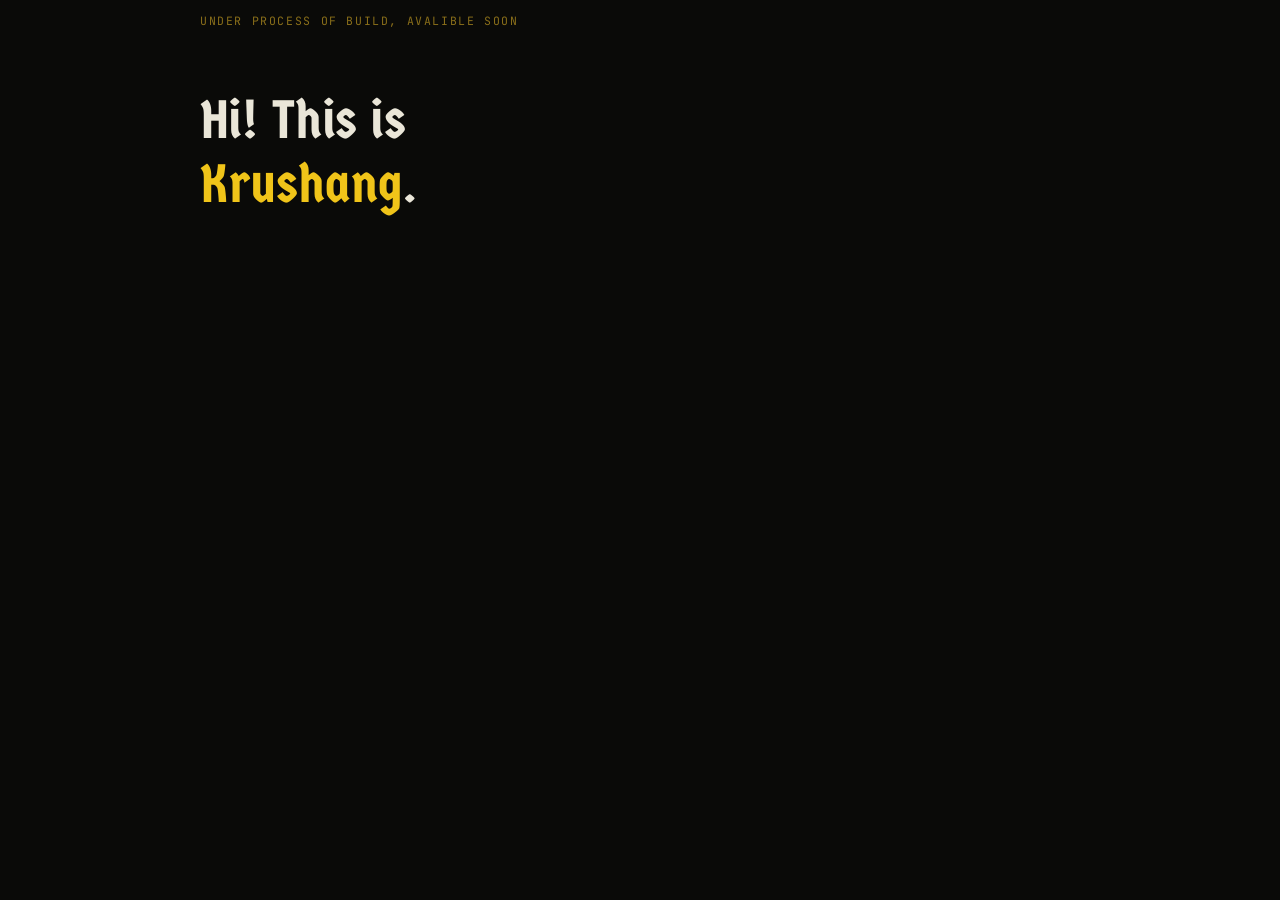
<file: index.html>
<!DOCTYPE html>
<html lang="en">
    <head>
        <meta charset="UTF-8">
        <meta name="viewport" content="width=device-width, initial-scale=1">
        <title>HOME - Krushang Patel</title>
        <link rel="preconnect" href="https://fonts.googleapis.com">
        <link rel="preconnect" href="https://fonts.gstatic.com" crossorigin>
        <link href="https://fonts.googleapis.com/css2?family=Germania+One&family=JetBrains+Mono:wght@400;500;600;700&display=swap" rel="stylesheet">
        <link rel="stylesheet"  href="style.css">
    </head>
    <body>
        <div class="intro">
            <div class="available">Under Process of Build, AVALIBLE SOON</div>
            <h1 class="name">Hi! This is  <em>Krushang</em>.</h1>
        </div>
    </body>
</html>
</file>
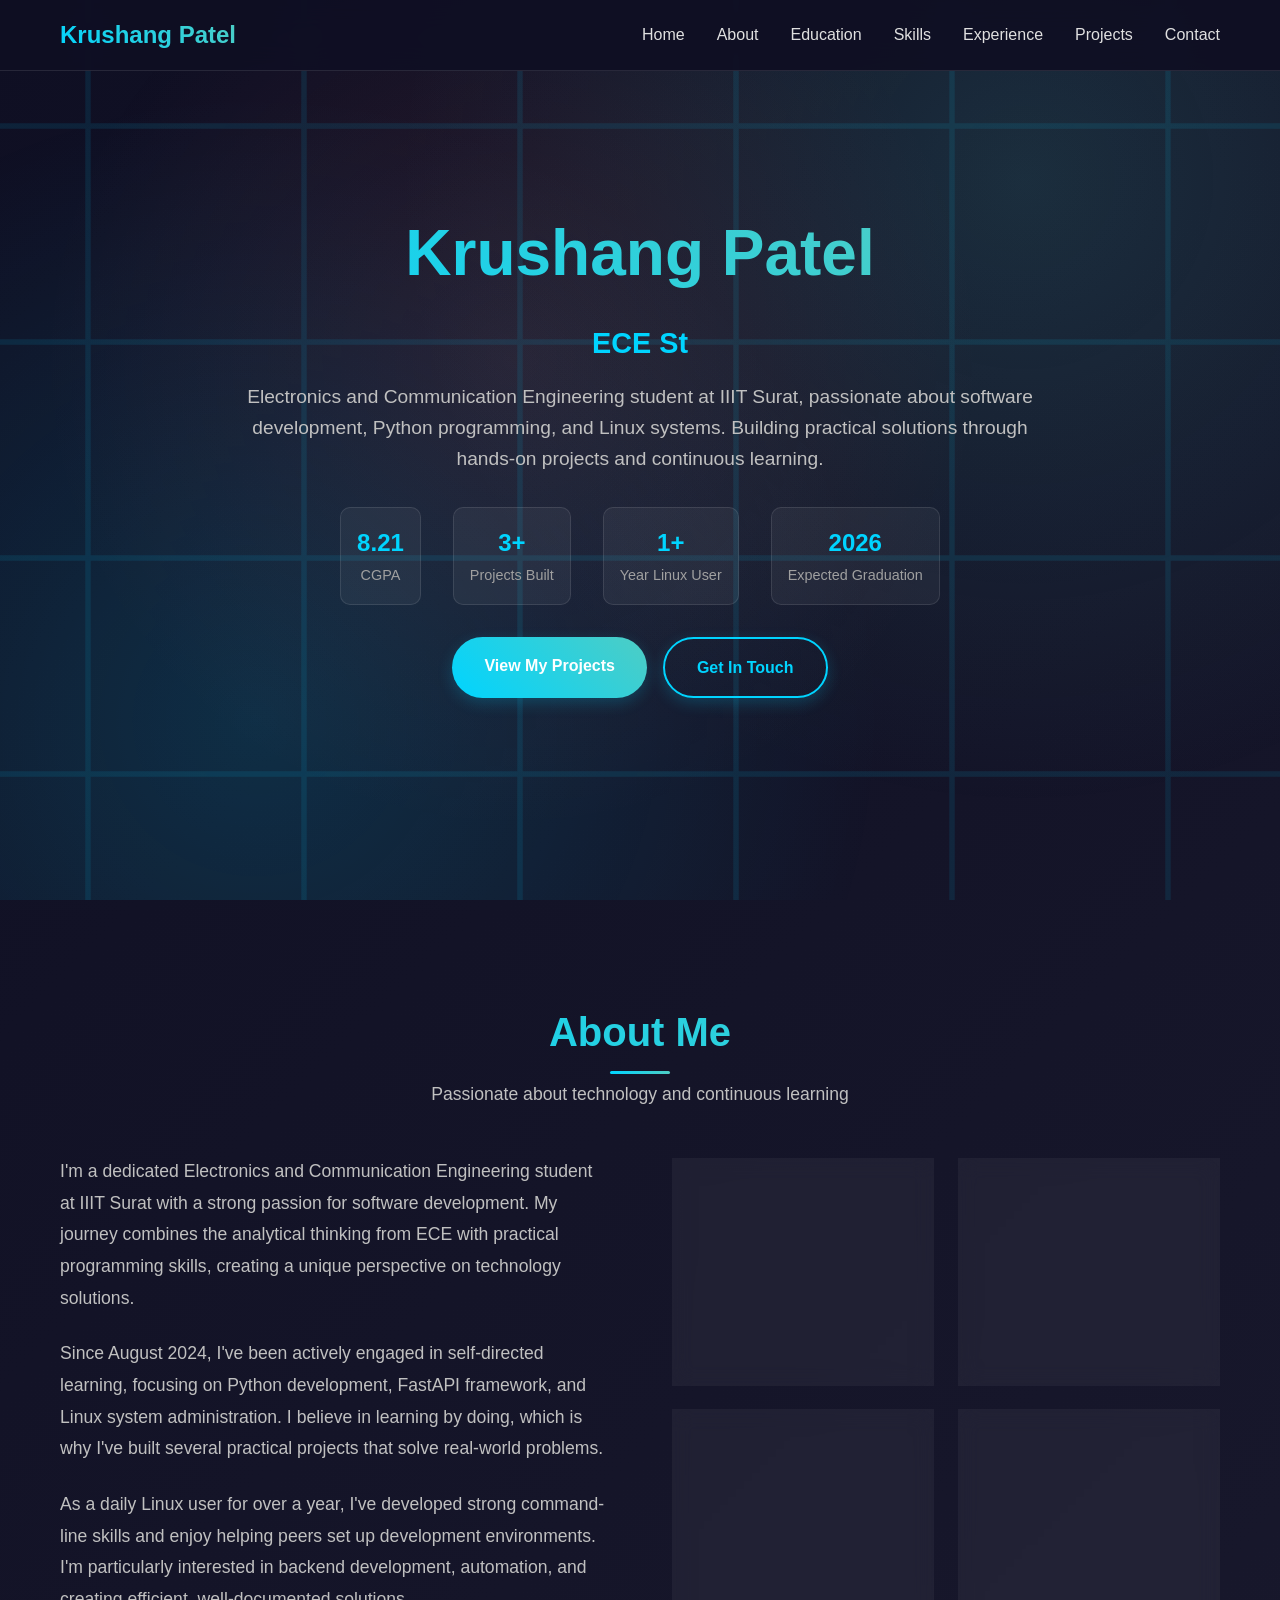
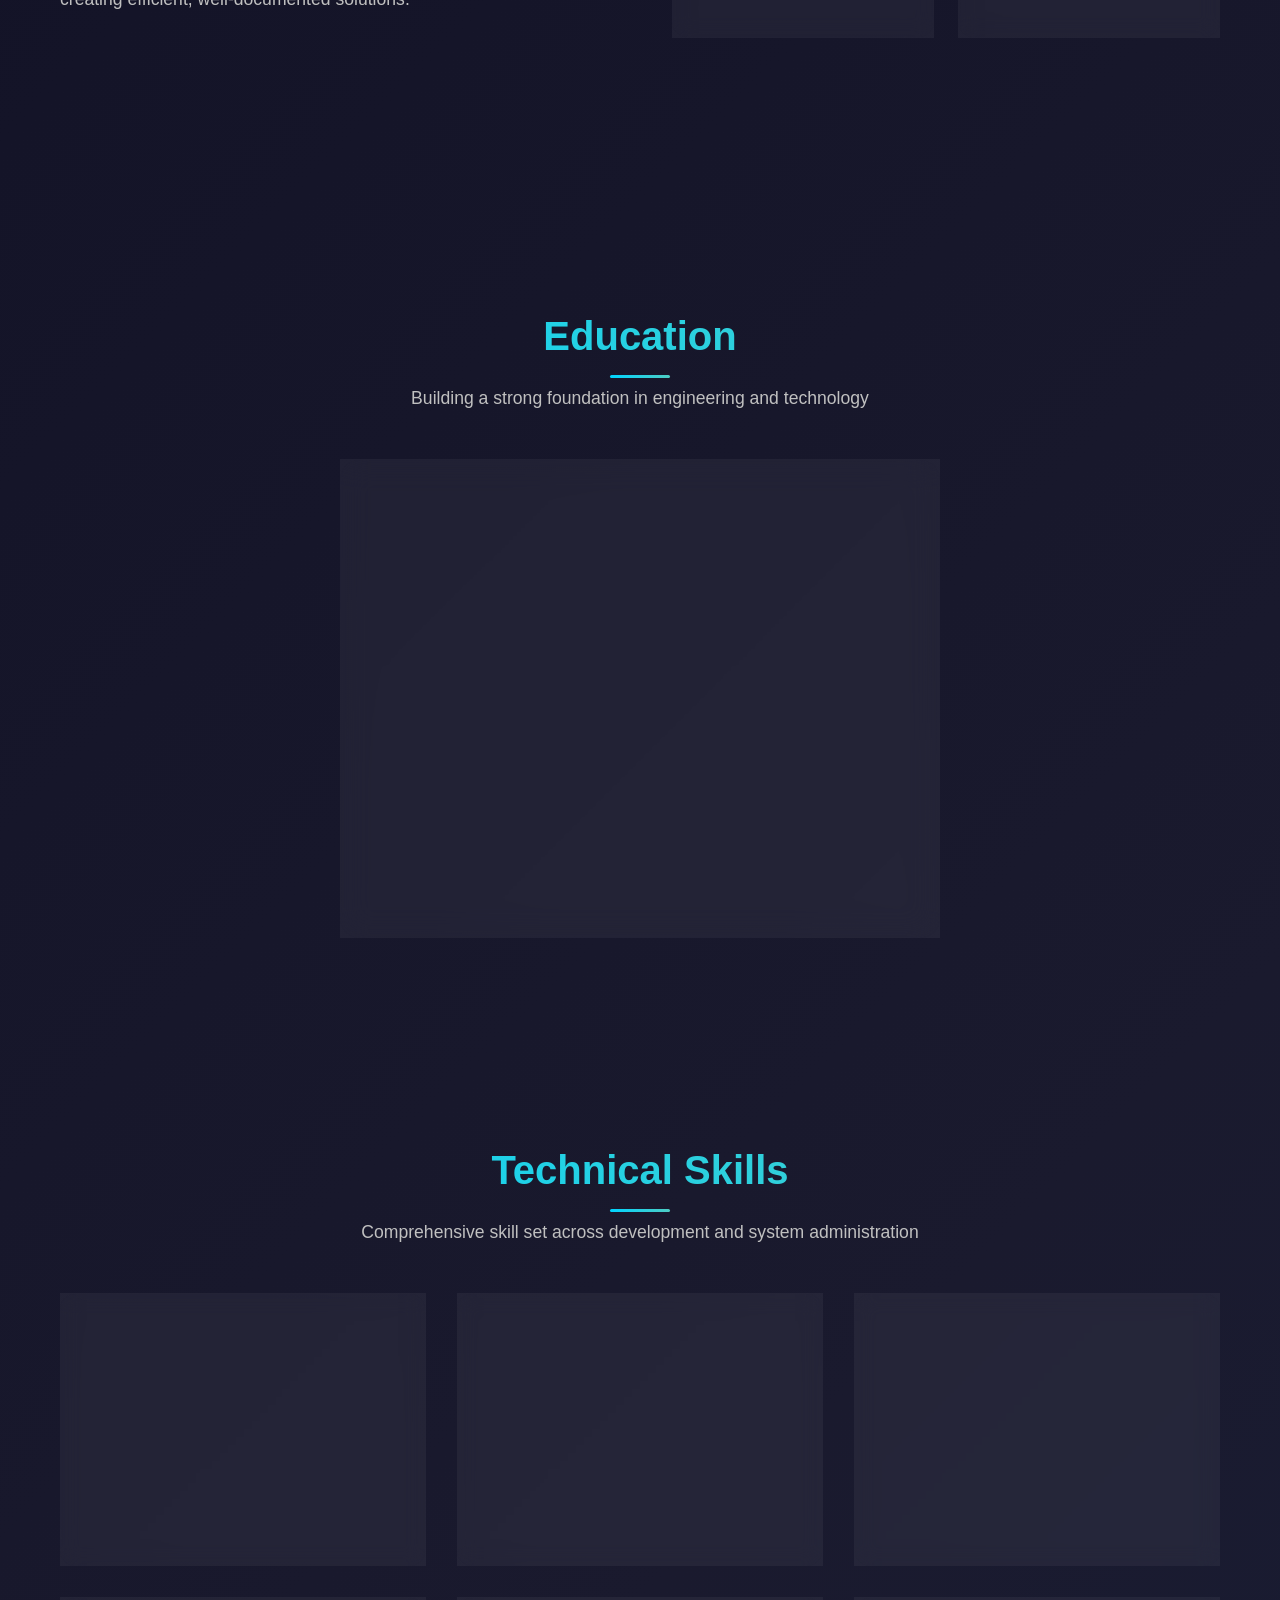
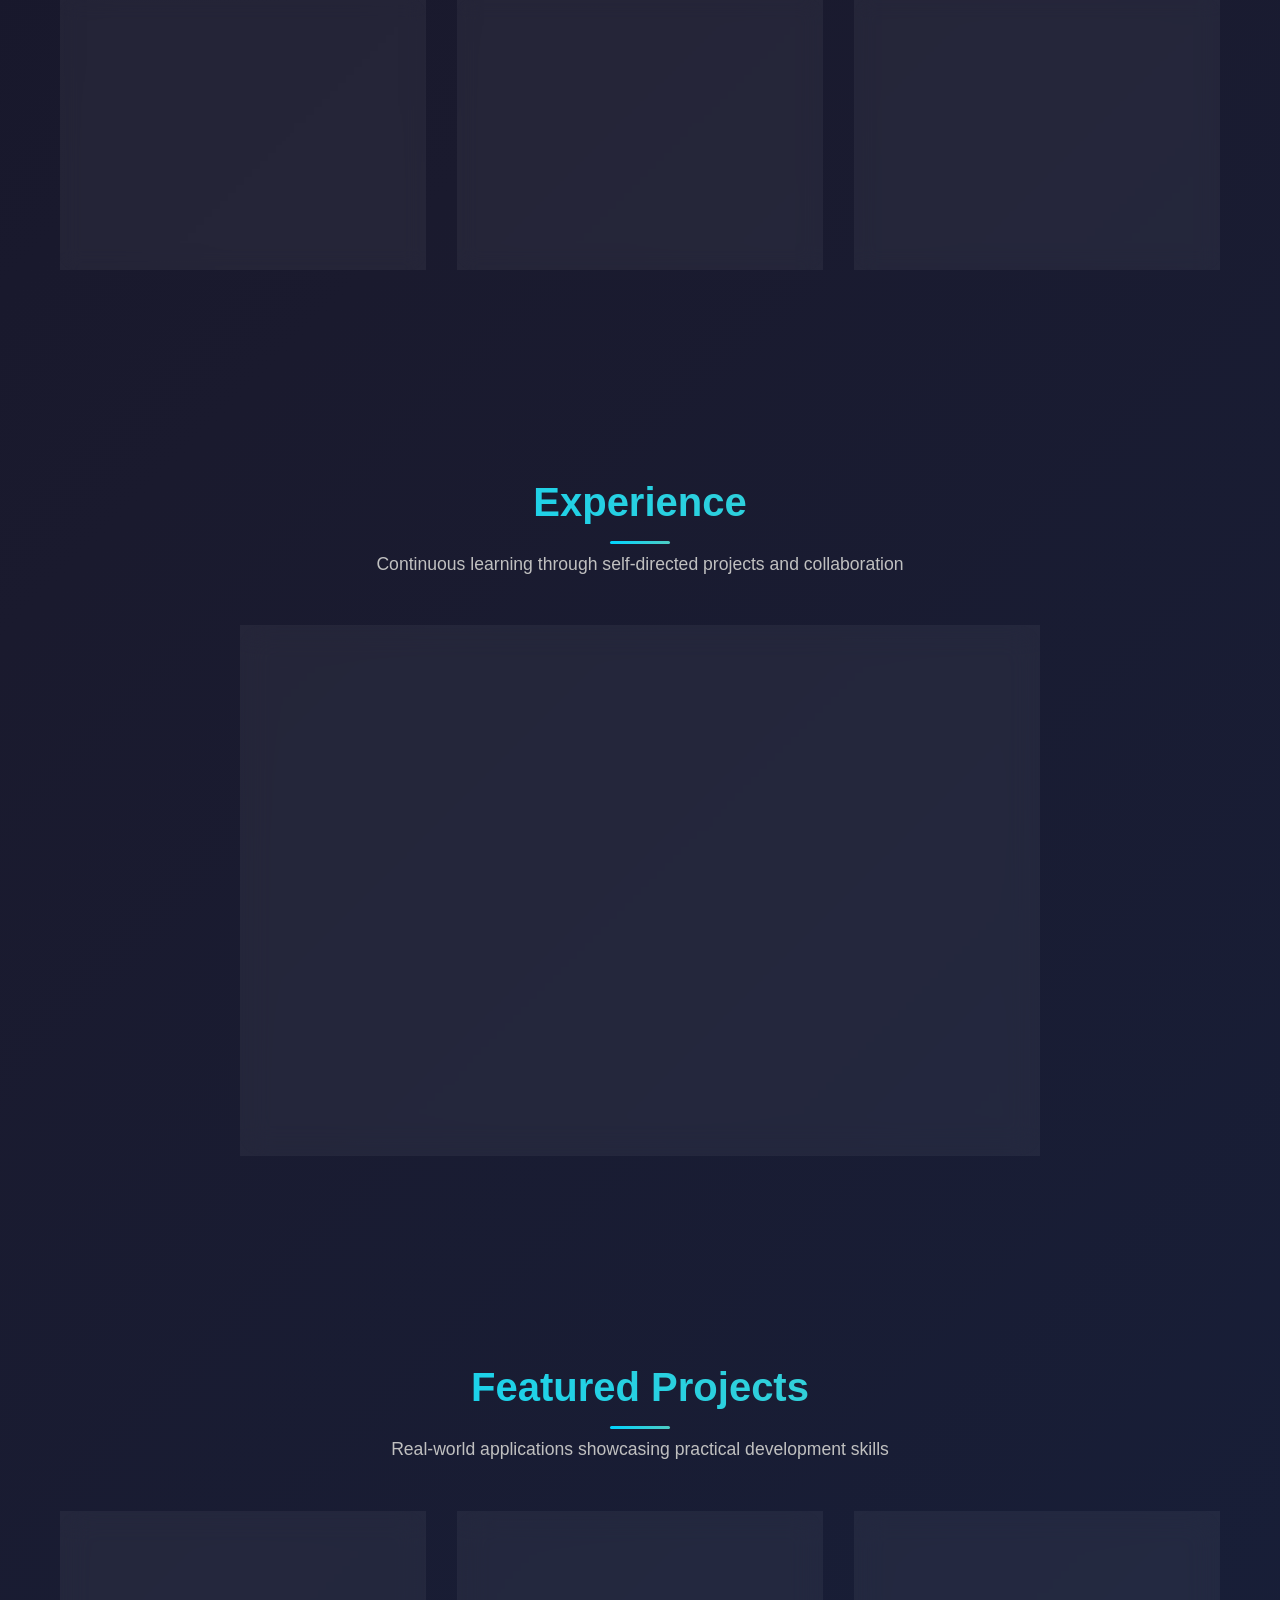
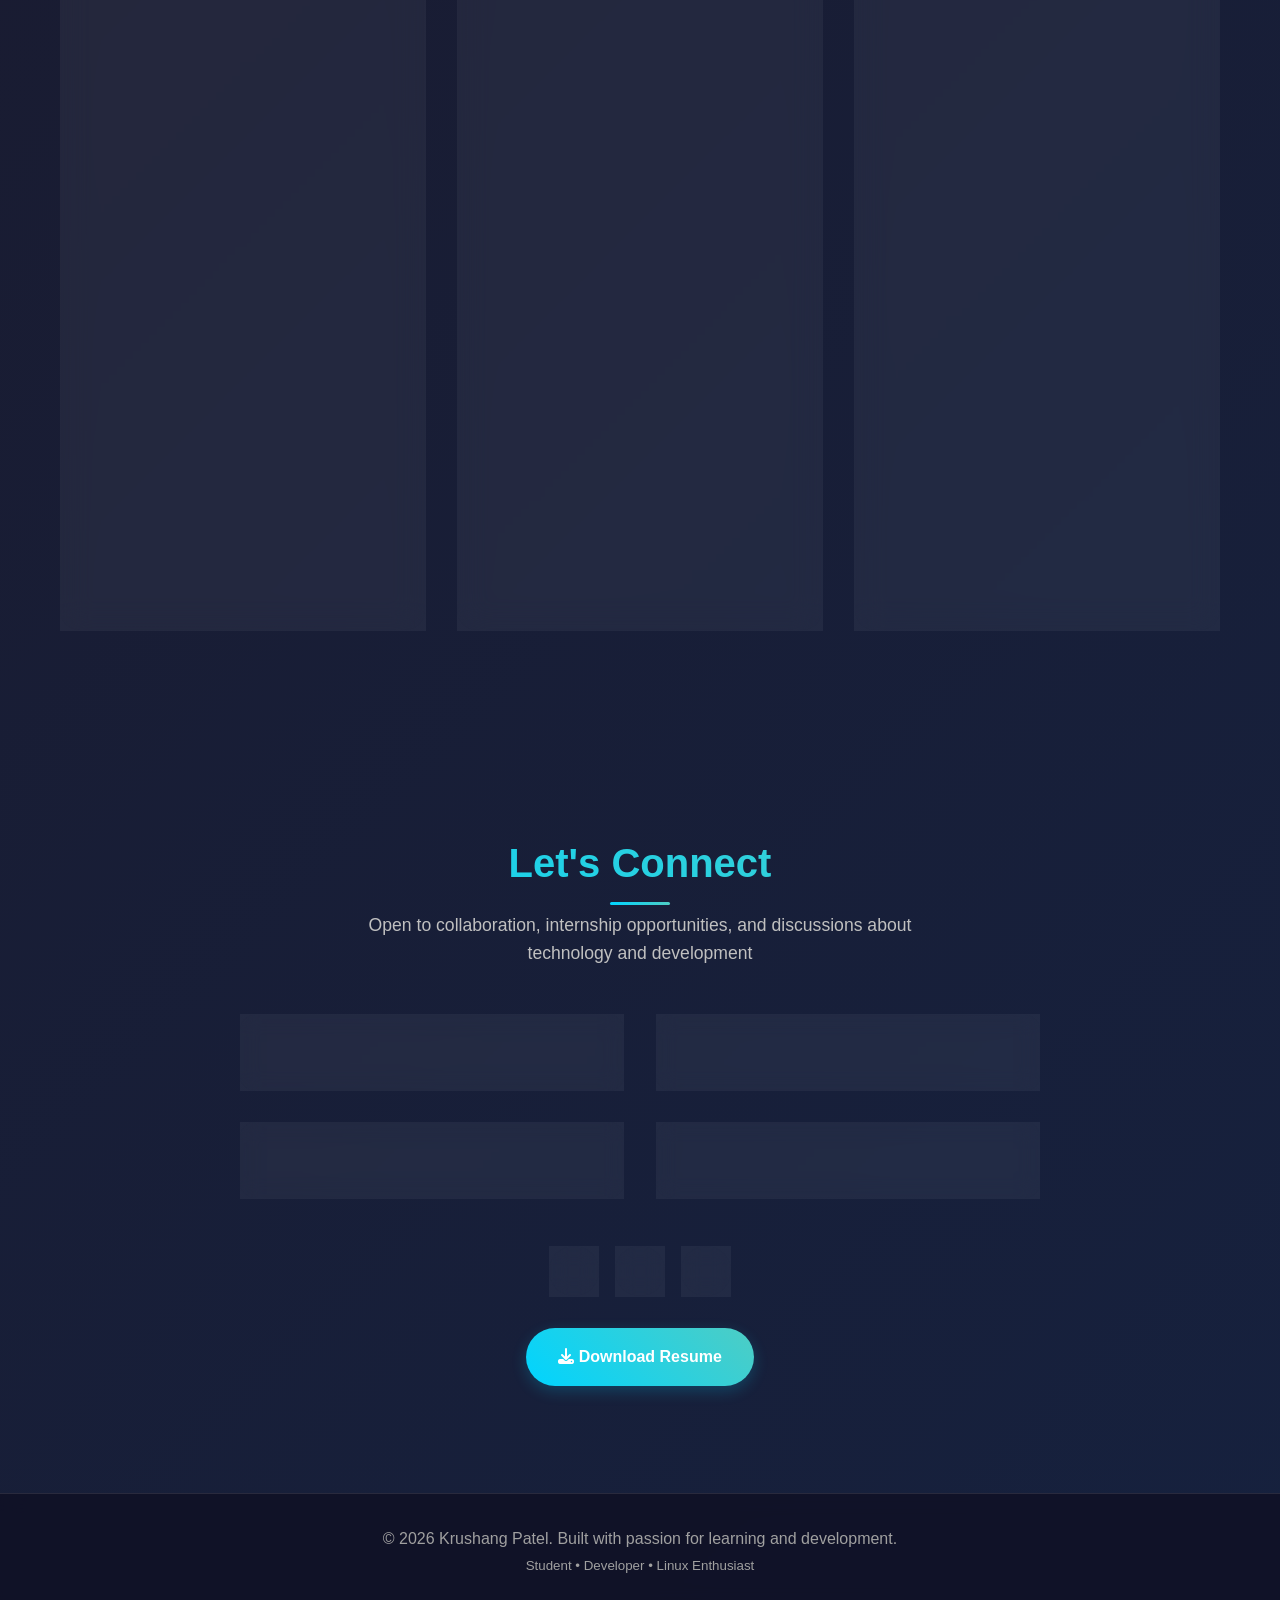
<file: src/index.html>
<!DOCTYPE html>
<html lang="en">

<head>
    <meta charset="UTF-8">
    <meta name="viewport" content="width=device-width, initial-scale=1.0">
    <title>Krushang Patel - ECE Student & Software Developer</title>
    <meta name="description"
        content="Electronics and Communication Engineering student at IIIT Surat, passionate about software development, Python, and Linux systems.">
    <link href="https://cdnjs.cloudflare.com/ajax/libs/font-awesome/6.4.0/css/all.min.css" rel="stylesheet">
    <link href="style.css" rel="stylesheet">
</head>

<body>
    <div class="bg-animation"></div>

    <header id="header">
        <nav class="container">
            <a href="#home" class="logo">Krushang Patel</a>
            <ul class="nav-links">
                <li><a href="#home">Home</a></li>
                <li><a href="#about">About</a></li>
                <li><a href="#education">Education</a></li>
                <li><a href="#skills">Skills</a></li>
                <li><a href="#experience">Experience</a></li>
                <li><a href="#projects">Projects</a></li>
                <li><a href="#contact">Contact</a></li>
            </ul>
            <div class="mobile-menu">
                <span></span>
                <span></span>
                <span></span>
            </div>
        </nav>
    </header>

    <section id="home" class="hero">
        <div class="hero-content">
            <h1 class="hero-title">Krushang Patel</h1>
            <h2 class="hero-subtitle">ECE Student & Software Developer</h2>
            <p class="hero-description">
                Electronics and Communication Engineering student at IIIT Surat, passionate about software development,
                Python programming, and Linux systems. Building practical solutions through hands-on projects and
                continuous learning.
            </p>

            <div class="hero-stats">
                <div class="stat-item">
                    <span class="stat-number">8.21</span>
                    <span class="stat-label">CGPA</span>
                </div>
                <div class="stat-item">
                    <span class="stat-number">3+</span>
                    <span class="stat-label">Projects Built</span>
                </div>
                <div class="stat-item">
                    <span class="stat-number">1+</span>
                    <span class="stat-label">Year Linux User</span>
                </div>
                <div class="stat-item">
                    <span class="stat-number">2026</span>
                    <span class="stat-label">Expected Graduation</span>
                </div>
            </div>

            <div class="cta-buttons">
                <a href="#projects" class="cta-button">View My Projects</a>
                <a href="#contact" class="cta-button secondary">Get In Touch</a>
            </div>
        </div>
    </section>

    <section id="about" class="fade-in">
        <div class="container">
            <h2 class="section-title">About Me</h2>
            <p class="section-subtitle">Passionate about technology and continuous learning</p>

            <div class="about-content">
                <div class="about-text">
                    <p>
                        I'm a dedicated Electronics and Communication Engineering student at IIIT Surat with a strong
                        passion for software development.
                        My journey combines the analytical thinking from ECE with practical programming skills, creating
                        a unique perspective on technology solutions.
                    </p>
                    <p>
                        Since August 2024, I've been actively engaged in self-directed learning, focusing on Python
                        development, FastAPI framework,
                        and Linux system administration. I believe in learning by doing, which is why I've built several
                        practical projects that solve real-world problems.
                    </p>
                    <p>
                        As a daily Linux user for over a year, I've developed strong command-line skills and enjoy
                        helping peers set up development environments.
                        I'm particularly interested in backend development, automation, and creating efficient,
                        well-documented solutions.
                    </p>
                </div>

                <div class="about-highlights">
                    <div class="highlight-item">
                        <i class="fas fa-code"></i>
                        <h4>Full-Stack Development</h4>
                        <p>Building complete applications with Python, FastAPI, and modern web technologies</p>
                    </div>
                    <div class="highlight-item">
                        <i class="fab fa-linux"></i>
                        <h4>Linux Enthusiast</h4>
                        <p>Daily Ubuntu user with experience in shell scripting and system administration</p>
                    </div>
                    <div class="highlight-item">
                        <i class="fas fa-brain"></i>
                        <h4>Quick Learner</h4>
                        <p>Continuously exploring new technologies and applying them in practical projects</p>
                    </div>
                    <div class="highlight-item">
                        <i class="fas fa-users"></i>
                        <h4>Collaborative</h4>
                        <p>Helping peers with development setups and sharing knowledge through documentation</p>
                    </div>
                </div>
            </div>
        </div>
    </section>

    <section id="education" class="fade-in">
        <div class="container">
            <h2 class="section-title">Education</h2>
            <p class="section-subtitle">Building a strong foundation in engineering and technology</p>

            <div class="education-card">
                <div class="university-name">Indian Institute of Information Technology (IIIT), Surat</div>
                <div class="degree-info">Bachelor of Technology (B.Tech) in Electronics and Communication Engineering
                </div>
                <div class="cgpa">CGPA: 8.21 / 10</div>
                <div>Expected Graduation: June 2026</div>

                <div class="coursework">
                    <h4>Relevant Coursework:</h4>
                    <div class="coursework-list">
                        <span class="course-tag">Data Structures and Algorithms</span>
                        <span class="course-tag">Operating Systems</span>
                        <span class="course-tag">Computer Networks</span>
                        <span class="course-tag">Object-Oriented Programming</span>
                        <span class="course-tag">Machine Learning</span>
                    </div>
                </div>
            </div>
        </div>
    </section>

    <section id="skills" class="fade-in">
        <div class="container">
            <h2 class="section-title">Technical Skills</h2>
            <p class="section-subtitle">Comprehensive skill set across development and system administration</p>

            <div class="skills-container">
                <div class="skill-category">
                    <h3><i class="fas fa-code"></i> Programming Languages</h3>
                    <div class="skills-list">
                        <span class="skill-tag">C</span>
                        <span class="skill-tag">Python</span>
                        <span class="skill-tag">Go</span>
                        <span class="skill-tag">Bash</span>
                        <span class="skill-tag">JavaScript</span>
                    </div>
                </div>

                <div class="skill-category">
                    <h3><i class="fas fa-globe"></i> Web Technologies</h3>
                    <div class="skills-list">
                        <span class="skill-tag">HTML</span>
                        <span class="skill-tag">CSS</span>
                        <span class="skill-tag">FastAPI</span>
                        <span class="skill-tag">Bootstrap</span>
                        <span class="skill-tag">REST API</span>
                    </div>
                </div>

                <div class="skill-category">
                    <h3><i class="fas fa-brain"></i> Libraries & Frameworks</h3>
                    <div class="skills-list">
                        <span class="skill-tag">NumPy</span>
                        <span class="skill-tag">Pandas</span>
                        <span class="skill-tag">OpenCV</span>
                        <span class="skill-tag">TensorFlow</span>
                        <span class="skill-tag">Scikit-learn</span>
                        <span class="skill-tag">Matplotlib</span>
                    </div>
                </div>

                <div class="skill-category">
                    <h3><i class="fas fa-database"></i> Databases</h3>
                    <div class="skills-list">
                        <span class="skill-tag">SQLite</span>
                        <span class="skill-tag">SQL</span>
                    </div>
                </div>

                <div class="skill-category">
                    <h3><i class="fas fa-tools"></i> Developer Tools</h3>
                    <div class="skills-list">
                        <span class="skill-tag">Linux</span>
                        <span class="skill-tag">Git</span>
                        <span class="skill-tag">GitHub</span>
                        <span class="skill-tag">Vim/Neovim</span>
                        <span class="skill-tag">VS Code</span>
                        <span class="skill-tag">tmux</span>
                        <span class="skill-tag">Jupyter Notebook</span>
                    </div>
                </div>

                <div class="skill-category">
                    <h3><i class="fas fa-terminal"></i> Command-Line Tools</h3>
                    <div class="skills-list">
                        <span class="skill-tag">fzf</span>
                        <span class="skill-tag">htop</span>
                        <span class="skill-tag">grep</span>
                        <span class="skill-tag">sed</span>
                        <span class="skill-tag">awk</span>
                    </div>
                </div>
            </div>
        </div>
    </section>

    <section id="experience" class="fade-in">
        <div class="container">
            <h2 class="section-title">Experience</h2>
            <p class="section-subtitle">Continuous learning through self-directed projects and collaboration</p>

            <div class="experience-card">
                <div class="experience-header">
                    <h3 class="experience-title">Self-Learning and Independent Projects</h3>
                    <span class="experience-date">Aug 2024 – Present</span>
                </div>
                <div class="experience-company">Independent Developer</div>
                <p class="experience-description">
                    Engaged in continuous self-directed learning in software development with emphasis on Python,
                    FastAPI, and
                    Linux system administration, while building practical projects to apply theoretical knowledge.
                </p>
                <ul class="experience-achievements">
                    <li>Executed multiple independent projects, including a blogging platform and an OCR-based document
                        scanner</li>
                    <li>Improved development workflows by leveraging Git/GitHub for version control and adopting
                        collaborative coding practices</li>
                    <li>Customized Linux environments and authored shell scripts for automation</li>
                    <li>Shared documented solutions with peers to encourage collaborative growth</li>
                    <li>Gained practical experience in full-stack development using modern frameworks and tools</li>
                </ul>
            </div>
        </div>
    </section>

    <section id="projects" class="fade-in">
        <div class="container">
            <h2 class="section-title">Featured Projects</h2>
            <p class="section-subtitle">Real-world applications showcasing practical development skills</p>

            <div class="projects-grid">
                <div class="project-card">
                    <div class="project-header">
                        <h3 class="project-title">inkFlow</h3>
                        <span class="project-type">Full-Stack</span>
                    </div>
                    <p class="project-description">
                        A comprehensive blogging platform built with FastAPI backend and Bootstrap 5 frontend,
                        featuring secure user authentication and rich-text editing capabilities.
                    </p>
                    <div class="project-highlights">
                        <h5>Key Features:</h5>
                        <ul>
                            <li>Secure user authentication and authorization system</li>
                            <li>Rich-text editor powered by Quill.js</li>
                            <li>RESTful API with full CRUD operations</li>
                            <li>SQLite database for persistent data storage</li>
                            <li>Responsive design with Bootstrap 5</li>
                        </ul>
                    </div>
                    <div class="tech-stack">
                        <span class="tech-tag">Python</span>
                        <span class="tech-tag">FastAPI</span>
                        <span class="tech-tag">SQLite</span>
                        <span class="tech-tag">HTML</span>
                        <span class="tech-tag">CSS</span>
                        <span class="tech-tag">JavaScript</span>
                        <span class="tech-tag">Bootstrap 5</span>
                        <span class="tech-tag">Quill.js</span>
                    </div>
                    <div class="project-links">
                        <a href="https://github.com/krushangptl" target="_blank"><i class="fab fa-github"></i>
                            GitHub</a>
                    </div>
                </div>

                <div class="project-card">
                    <div class="project-header">
                        <h3 class="project-title">Document Scanner with OCR</h3>
                        <span class="project-type">Computer Vision</span>
                    </div>
                    <p class="project-description">
                        An intelligent document scanning and OCR tool that processes images to extract text in multiple
                        languages,
                        with advanced image preprocessing for improved accuracy.
                    </p>
                    <div class="project-highlights">
                        <h5>Technical Implementation:</h5>
                        <ul>
                            <li>Multi-language text extraction using Tesseract OCR</li>
                            <li>Advanced image preprocessing (grayscale, thresholding, edge detection)</li>
                            <li>Perspective transformation for document correction</li>
                            <li>OpenCV-based image processing pipeline</li>
                            <li>Optimized OCR accuracy through preprocessing techniques</li>
                        </ul>
                    </div>
                    <div class="tech-stack">
                        <span class="tech-tag">Python</span>
                        <span class="tech-tag">OpenCV</span>
                        <span class="tech-tag">NumPy</span>
                        <span class="tech-tag">Matplotlib</span>
                        <span class="tech-tag">Pillow</span>
                        <span class="tech-tag">Tesseract-OCR</span>
                    </div>
                    <div class="project-links">
                        <a href="https://github.com/krushangptl" target="_blank"><i class="fab fa-github"></i>
                            GitHub</a>
                    </div>
                </div>

                <div class="project-card">
                    <div class="project-header">
                        <h3 class="project-title">invi-CLI: Inventory Management Tool</h3>
                        <span class="project-type">CLI Application</span>
                    </div>
                    <p class="project-description">
                        A robust command-line inventory management system with comprehensive CRUD operations,
                        automated calculations, and data safety features.
                    </p>
                    <div class="project-highlights">
                        <h5>Core Features:</h5>
                        <ul>
                            <li>Full CRUD operations for inventory management</li>
                            <li>Automated profit calculations and reporting</li>
                            <li>Backup and logging mechanisms for data safety</li>
                            <li>Transaction traceability and audit trails</li>
                            <li>Intuitive command-line interface using argparse</li>
                        </ul>
                    </div>
                    <div class="tech-stack">
                        <span class="tech-tag">Python</span>
                        <span class="tech-tag">SQLite</span>
                        <span class="tech-tag">argparse</span>
                        <span class="tech-tag">shutil</span>
                    </div>
                    <div class="project-links">
                        <a href="https://github.com/krushangptl" target="_blank"><i class="fab fa-github"></i>
                            GitHub</a>
                    </div>
                </div>
            </div>
        </div>
    </section>

    <section id="contact" class="fade-in">
        <div class="container">
            <h2 class="section-title">Let's Connect</h2>
            <p class="section-subtitle">
                Open to collaboration, internship opportunities, and discussions about technology and development
            </p>

            <div class="contact-content">
                <div class="contact-info">
                    <div class="contact-item">
                        <i class="fas fa-envelope"></i>
                        <span>krushang4201@gmail.com</span>
                    </div>
                    <div class="contact-item">
                        <i class="fas fa-map-marker-alt"></i>
                        <span>Bilimora, Gujarat, India</span>
                    </div>
                    <div class="contact-item">
                        <i class="fas fa-phone"></i>
                        <span>+91 9558746154</span>
                    </div>
                    <div class="contact-item">
                        <i class="fas fa-graduation-cap"></i>
                        <span>Available for Internships</span>
                    </div>
                </div>

                <div class="social-links">
                    <a href="https://github.com/krushangptl" aria-label="GitHub" target="_blank">
                        <i class="fab fa-github"></i>
                    </a>
                    <a href="https://linkedin.com/in/krushang-d-patel" aria-label="LinkedIn" target="_blank">
                        <i class="fab fa-linkedin"></i>
                    </a>
                    <a href="https://krushangptl.github.io" aria-label="Portfolio Website" target="_blank">
                        <i class="fas fa-globe"></i>
                    </a>
                </div>

                <div style="margin-top: 2rem;">
                    <a href="https://drive.google.com/file/d/1eXfL1XxTqK17niUExak4ladR2MWHUUpB/view?usp=sharing"
                        class="cta-button" target="_blank" rel="noopener noreferrer">
                        <i class="fas fa-download"></i> Download Resume
                    </a>
                </div>

            </div>
        </div>
    </section>

    <footer>
        <div class="container">
            <p>
                &copy; <span id="current-year">2025</span> Krushang Patel.
                Built with passion for learning and development.
                <br>
                <small>Student • Developer • Linux Enthusiast</small>
            </p>
        </div>
    </footer>

    <script src="script.js">
    </script>
</body>

</html>
</file>
<file: style.css>
:root{
  --bg:#0a0a08;
  --bg-panel:#131209;
  --bg-panel-2:#1a1810;
  --yellow:#f0c419;
  --yellow-dim:#8a6f1a;
  --yellow-dull:#5c4d1f;
  --text:#eae6d8;
  --text-muted:#8f8a76;
  --border:#2a2718;
  --serif: 'Germania One', Georgia, serif;
  --mono: 'JetBrains Mono', 'SFMono-Regular', Consolas, monospace;
}

body{
    background: var(--bg);
    color: var(--text);
    font-family: var(--mono);
    font-size: 15px;
    line-height: 1.65;
}

.intro{
    max-width:880px;
    margin:0 auto;
    padding: 0 28px;
}

.available{
    display: inline-flex;
    align-items: center;
    gap: 8px;
    font-size: 11.5px;
    letter-spacing: 0.14em;
    text-transform: uppercase;
    color: var(--yellow-dim);
    margin-bottom: 22px;

}

h1.name{
    font-family: var(--serif);
    font-weight: 400;
    font-size: clamp(34px, 5.4vw, 54px);
    line-height: 1.18;
    letter-spacing: 0.005em;
    color:var(--text);
    max-width:13ch;
    margin-bottom: 22px;
}

h1.name em{
    font-style: normal;
    color: var(--yellow);
}
</file>
<file: src/style.css>
* {
    margin: 0;
    padding: 0;
    box-sizing: border-box;
}

:root {
    --primary-color: #00d4ff;
    --secondary-color: #4ecdc4;
    --accent-color: #ff6b6b;
    --dark-bg: #0f0f23;
    --darker-bg: #1a1a2e;
    --darkest-bg: #16213e;
    --text-primary: #e0e0e0;
    --text-secondary: #c0c0c0;
    --text-muted: #a0a0a0;
    --border-color: rgba(255, 255, 255, 0.1);
    --glass-bg: rgba(255, 255, 255, 0.05);
}

body {
    font-family: "Segoe UI", Tahoma, Geneva, Verdana, sans-serif;
    line-height: 1.6;
    color: var(--text-primary);
    background: linear-gradient(135deg, var(--dark-bg) 0%, var(--darker-bg) 50%, var(--darkest-bg) 100%);
    overflow-x: hidden;
}

html {
    scroll-behavior: smooth;
}

.container {
    max-width: 1200px;
    margin: 0 auto;
    padding: 0 20px;
}

/* Enhanced Animated Background */
.bg-animation {
    position: fixed;
    top: 0;
    left: 0;
    width: 100%;
    height: 100%;
    z-index: -1;
    overflow: hidden;
    pointer-events: none;
}

.bg-animation::before {
    content: "";
    position: absolute;
    top: 0;
    left: 0;
    width: 100%;
    height: 100%;
    background:
        radial-gradient(circle at 20% 80%, rgba(0, 212, 255, 0.15) 0%, transparent 50%),
        radial-gradient(circle at 80% 20%, rgba(78, 205, 196, 0.15) 0%, transparent 50%),
        radial-gradient(circle at 40% 40%, rgba(255, 107, 107, 0.1) 0%, transparent 50%);
    animation: morphBackground 20s ease-in-out infinite;
}

.bg-animation::after {
    content: "";
    position: absolute;
    top: -10%;
    left: -10%;
    width: 120%;
    height: 120%;
    background: url('data:image/svg+xml,<svg xmlns="http://www.w3.org/2000/svg" viewBox="0 0 100 100"><defs><pattern id="grid" width="20" height="20" patternUnits="userSpaceOnUse"><path d="M 20 0 L 0 0 0 20 20 20 Z" fill="none" stroke="%2300d4ff" stroke-width="0.5" opacity="0.1"/></pattern></defs><rect width="100" height="100" fill="url(%23grid)"/></svg>');
    animation: gridFloat 20s ease-in-out infinite, gridPulse 8s ease-in-out infinite alternate;
    transform-origin: center;
}

@keyframes morphBackground {

    0%,
    100% {
        background:
            radial-gradient(circle at 20% 80%, rgba(0, 212, 255, 0.15) 0%, transparent 50%),
            radial-gradient(circle at 80% 20%, rgba(78, 205, 196, 0.15) 0%, transparent 50%),
            radial-gradient(circle at 40% 40%, rgba(255, 107, 107, 0.1) 0%, transparent 50%);
    }

    33% {
        background:
            radial-gradient(circle at 60% 30%, rgba(0, 212, 255, 0.18) 0%, transparent 55%),
            radial-gradient(circle at 30% 70%, rgba(78, 205, 196, 0.18) 0%, transparent 55%),
            radial-gradient(circle at 80% 80%, rgba(255, 107, 107, 0.12) 0%, transparent 45%);
    }

    66% {
        background:
            radial-gradient(circle at 80% 60%, rgba(0, 212, 255, 0.16) 0%, transparent 52%),
            radial-gradient(circle at 20% 30%, rgba(78, 205, 196, 0.20) 0%, transparent 58%),
            radial-gradient(circle at 60% 70%, rgba(255, 107, 107, 0.15) 0%, transparent 50%);
    }
}

@keyframes gridFloat {

    0%,
    100% {
        transform: translate(0, 0) rotate(0deg);
    }

    25% {
        transform: translate(-1%, -1%) rotate(0.2deg);
    }

    50% {
        transform: translate(-2%, -2%) rotate(0.4deg);
    }

    75% {
        transform: translate(-1.5%, -1.5%) rotate(0.2deg);
    }
}

@keyframes gridPulse {
    0% {
        opacity: 0.05;
    }

    100% {
        opacity: 0.15;
    }
}

/* Header */
header {
    position: fixed;
    top: 0;
    width: 100%;
    background: rgba(15, 15, 35, 0.95);
    backdrop-filter: blur(15px);
    z-index: 1000;
    padding: 1rem 0;
    transition: all 0.3s ease;
    border-bottom: 1px solid var(--border-color);
}

header.scrolled {
    background: rgba(15, 15, 35, 0.98);
    box-shadow: 0 2px 20px rgba(0, 212, 255, 0.1);
}

nav {
    display: flex;
    justify-content: space-between;
    align-items: center;
}

.logo {
    font-size: 1.5rem;
    font-weight: bold;
    background: linear-gradient(45deg, var(--primary-color), var(--secondary-color));
    -webkit-background-clip: text;
    -webkit-text-fill-color: transparent;
    background-clip: text;
    text-decoration: none;
    transition: all 0.3s ease;
}

.nav-links {
    display: flex;
    list-style: none;
    gap: 2rem;
}

.nav-links a {
    color: var(--text-primary);
    text-decoration: none;
    font-weight: 500;
    transition: all 0.3s ease;
    position: relative;
    padding: 0.5rem 0;
}

.nav-links a::after {
    content: "";
    position: absolute;
    bottom: -5px;
    left: 0;
    width: 0;
    height: 2px;
    background: linear-gradient(90deg, var(--primary-color), var(--secondary-color));
    transition: width 0.3s ease;
}

.nav-links a:hover {
    color: var(--primary-color);
}

.nav-links a:hover::after {
    width: 100%;
}

.mobile-menu {
    display: none;
    flex-direction: column;
    cursor: pointer;
}

.mobile-menu span {
    width: 25px;
    height: 3px;
    background: var(--primary-color);
    margin: 3px 0;
    transition: 0.3s;
    border-radius: 2px;
}

/* Hero Section */
.hero {
    height: 100vh;
    display: flex;
    align-items: center;
    justify-content: center;
    text-align: center;
    position: relative;
    overflow: hidden;
}

.hero-content {
    max-width: 800px;
    animation: fadeInUp 1s ease-out;
    position: relative;
    z-index: 2;
}

.hero-title {
    font-size: clamp(2.5rem, 5vw, 4rem);
    margin-bottom: 1rem;
    background: linear-gradient(45deg, var(--primary-color), var(--secondary-color), var(--accent-color));
    -webkit-background-clip: text;
    -webkit-text-fill-color: transparent;
    background-clip: text;
    background-size: 200% 200%;
    animation: textGlow 3s ease-in-out infinite;
    font-weight: 700;
}

.hero-subtitle {
    font-size: clamp(1.2rem, 2.5vw, 1.8rem);
    margin-bottom: 1rem;
    color: var(--primary-color);
    animation: fadeInUp 1s ease-out 0.2s both;
    font-weight: 600;
}

.hero-description {
    font-size: clamp(1rem, 2vw, 1.2rem);
    margin-bottom: 2rem;
    color: var(--text-secondary);
    animation: fadeInUp 1s ease-out 0.4s both;
    font-weight: 300;
    line-height: 1.6;
}

.hero-stats {
    display: flex;
    justify-content: center;
    gap: 2rem;
    margin-bottom: 2rem;
    animation: fadeInUp 1s ease-out 0.6s both;
    flex-wrap: wrap;
}

.stat-item {
    text-align: center;
    padding: 1rem;
    background: var(--glass-bg);
    border-radius: 10px;
    backdrop-filter: blur(10px);
    border: 1px solid var(--border-color);
}

.stat-number {
    font-size: 1.5rem;
    font-weight: bold;
    color: var(--primary-color);
    display: block;
}

.stat-label {
    font-size: 0.9rem;
    color: var(--text-muted);
}

.cta-buttons {
    display: flex;
    gap: 1rem;
    justify-content: center;
    animation: fadeInUp 1s ease-out 0.8s both;
    flex-wrap: wrap;
}

.cta-button {
    display: inline-block;
    padding: 1rem 2rem;
    background: linear-gradient(45deg, var(--primary-color), var(--secondary-color));
    color: white;
    text-decoration: none;
    border-radius: 50px;
    font-weight: bold;
    transition: all 0.3s ease;
    position: relative;
    overflow: hidden;
    box-shadow: 0 5px 15px rgba(0, 212, 255, 0.2);
}

.cta-button.secondary {
    background: transparent;
    border: 2px solid var(--primary-color);
    color: var(--primary-color);
}

.cta-button:hover {
    transform: translateY(-3px);
    box-shadow: 0 15px 35px rgba(0, 212, 255, 0.4);
}

@keyframes textGlow {

    0%,
    100% {
        background-position: 0% 50%;
        filter: brightness(1);
    }

    50% {
        background-position: 100% 50%;
        filter: brightness(1.2);
    }
}

@keyframes fadeInUp {
    from {
        opacity: 0;
        transform: translateY(30px);
    }

    to {
        opacity: 1;
        transform: translateY(0);
    }
}

/* Sections */
section {
    padding: 100px 0;
    position: relative;
}

.section-title {
    text-align: center;
    font-size: clamp(2rem, 4vw, 2.5rem);
    margin-bottom: 1rem;
    background: linear-gradient(45deg, var(--primary-color), var(--secondary-color));
    -webkit-background-clip: text;
    -webkit-text-fill-color: transparent;
    background-clip: text;
    position: relative;
    font-weight: 700;
}

.section-subtitle {
    text-align: center;
    font-size: 1.1rem;
    color: var(--text-secondary);
    margin-bottom: 3rem;
    max-width: 600px;
    margin-left: auto;
    margin-right: auto;
}

.section-title::after {
    content: "";
    position: absolute;
    bottom: -10px;
    left: 50%;
    transform: translateX(-50%);
    width: 60px;
    height: 3px;
    background: linear-gradient(90deg, var(--primary-color), var(--secondary-color));
    border-radius: 2px;
}

/* About Section */
.about-content {
    display: grid;
    grid-template-columns: 1fr 1fr;
    gap: 4rem;
    align-items: center;
    margin-bottom: 4rem;
}

.about-text {
    font-size: 1.1rem;
    line-height: 1.8;
    color: var(--text-secondary);
}

.about-text p {
    margin-bottom: 1.5rem;
}

.about-highlights {
    display: grid;
    grid-template-columns: repeat(auto-fit, minmax(200px, 1fr));
    gap: 1.5rem;
}

.highlight-item {
    text-align: center;
    padding: 2rem 1rem;
    background: var(--glass-bg);
    border-radius: 15px;
    border: 1px solid var(--border-color);
    backdrop-filter: blur(10px);
    transition: all 0.3s ease;
}

.highlight-item:hover {
    transform: translateY(-5px);
    border-color: var(--primary-color);
    box-shadow: 0 10px 25px rgba(0, 212, 255, 0.15);
}

.highlight-item i {
    font-size: 2.5rem;
    color: var(--primary-color);
    margin-bottom: 1rem;
}

.highlight-item h4 {
    color: var(--text-primary);
    margin-bottom: 0.5rem;
    font-size: 1.1rem;
}

.highlight-item p {
    color: var(--text-muted);
    font-size: 0.9rem;
}

/* Education Section */
.education-card {
    background: var(--glass-bg);
    border-radius: 20px;
    padding: 2.5rem;
    backdrop-filter: blur(15px);
    border: 1px solid var(--border-color);
    max-width: 600px;
    margin: 0 auto;
    text-align: center;
}

.university-name {
    color: var(--primary-color);
    font-size: 1.5rem;
    font-weight: 600;
    margin-bottom: 0.5rem;
}

.degree-info {
    color: var(--text-primary);
    font-size: 1.2rem;
    margin-bottom: 1rem;
}

.cgpa {
    background: rgba(0, 212, 255, 0.1);
    color: var(--primary-color);
    padding: 0.5rem 1rem;
    border-radius: 25px;
    display: inline-block;
    margin-bottom: 1rem;
    border: 1px solid rgba(0, 212, 255, 0.2);
}

.coursework {
    text-align: left;
    margin-top: 2rem;
}

.coursework h4 {
    color: var(--text-primary);
    margin-bottom: 1rem;
}

.coursework-list {
    display: flex;
    flex-wrap: wrap;
    gap: 0.5rem;
}

.course-tag {
    background: rgba(78, 205, 196, 0.1);
    color: var(--secondary-color);
    padding: 0.3rem 0.8rem;
    border-radius: 20px;
    font-size: 0.85rem;
    border: 1px solid rgba(78, 205, 196, 0.2);
}

/* Skills Section */
.skills-container {
    display: grid;
    grid-template-columns: repeat(auto-fit, minmax(300px, 1fr));
    gap: 2rem;
}

.skill-category {
    background: var(--glass-bg);
    border-radius: 15px;
    padding: 2rem;
    border: 1px solid var(--border-color);
    backdrop-filter: blur(10px);
}

.skill-category h3 {
    color: var(--primary-color);
    margin-bottom: 1.5rem;
    font-size: 1.3rem;
    display: flex;
    align-items: center;
    gap: 0.5rem;
}

.skill-category i {
    font-size: 1.5rem;
}

.skills-list {
    display: flex;
    flex-wrap: wrap;
    gap: 0.8rem;
}

.skill-tag {
    background: rgba(0, 212, 255, 0.1);
    color: var(--primary-color);
    padding: 0.5rem 1rem;
    border-radius: 25px;
    font-size: 0.9rem;
    border: 1px solid rgba(0, 212, 255, 0.2);
    transition: all 0.3s ease;
}

.skill-tag:hover {
    background: rgba(0, 212, 255, 0.2);
    transform: translateY(-2px);
}

/* Experience Section */
.experience-card {
    background: var(--glass-bg);
    border-radius: 20px;
    padding: 2.5rem;
    backdrop-filter: blur(15px);
    border: 1px solid var(--border-color);
    max-width: 800px;
    margin: 0 auto;
}

.experience-header {
    display: flex;
    justify-content: space-between;
    align-items: flex-start;
    margin-bottom: 1.5rem;
    flex-wrap: wrap;
    gap: 1rem;
}

.experience-title {
    color: var(--primary-color);
    font-size: 1.5rem;
    font-weight: 600;
}

.experience-date {
    background: rgba(78, 205, 196, 0.15);
    color: var(--secondary-color);
    padding: 0.5rem 1rem;
    border-radius: 20px;
    font-size: 0.9rem;
    border: 1px solid rgba(78, 205, 196, 0.3);
}

.experience-description {
    color: var(--text-secondary);
    line-height: 1.7;
    margin-bottom: 2rem;
}

.experience-achievements {
    list-style: none;
    color: var(--text-secondary);
}

.experience-achievements li {
    margin-bottom: 0.8rem;
    padding-left: 1.5rem;
    position: relative;
    line-height: 1.6;
}

.experience-achievements li::before {
    content: "▶";
    position: absolute;
    left: 0;
    color: var(--primary-color);
}

/* Projects Section */
.projects-grid {
    display: grid;
    grid-template-columns: repeat(auto-fit, minmax(350px, 1fr));
    gap: 2rem;
}

.project-card {
    background: var(--glass-bg);
    border-radius: 20px;
    padding: 2rem;
    transition: all 0.4s ease;
    backdrop-filter: blur(15px);
    border: 1px solid var(--border-color);
    position: relative;
    overflow: hidden;
}

.project-card:hover {
    transform: translateY(-10px);
    border-color: var(--primary-color);
    box-shadow: 0 20px 40px rgba(0, 212, 255, 0.2);
}

.project-header {
    display: flex;
    justify-content: space-between;
    align-items: start;
    margin-bottom: 1rem;
}

.project-title {
    color: var(--primary-color);
    font-size: 1.3rem;
    font-weight: 600;
}

.project-type {
    background: rgba(78, 205, 196, 0.15);
    color: var(--secondary-color);
    padding: 0.25rem 0.75rem;
    border-radius: 15px;
    font-size: 0.8rem;
    border: 1px solid rgba(78, 205, 196, 0.3);
}

.project-description {
    color: var(--text-secondary);
    margin-bottom: 1rem;
    line-height: 1.7;
}

.project-highlights {
    margin-bottom: 1.5rem;
}

.project-highlights h5 {
    color: var(--text-primary);
    margin-bottom: 0.5rem;
    font-size: 0.9rem;
}

.project-highlights ul {
    list-style: none;
    color: var(--text-muted);
}

.project-highlights li {
    padding-left: 1rem;
    position: relative;
    margin-bottom: 0.3rem;
    font-size: 0.9rem;
}

.project-highlights li::before {
    content: "•";
    position: absolute;
    left: 0;
    color: var(--primary-color);
}

.tech-stack {
    display: flex;
    flex-wrap: wrap;
    gap: 0.5rem;
    margin-bottom: 1.5rem;
}

.tech-tag {
    background: rgba(0, 212, 255, 0.15);
    color: var(--primary-color);
    padding: 0.3rem 0.8rem;
    border-radius: 20px;
    font-size: 0.8rem;
    border: 1px solid rgba(0, 212, 255, 0.3);
    transition: all 0.3s ease;
}

.tech-tag:hover {
    background: rgba(0, 212, 255, 0.25);
    transform: translateY(-2px);
}

.project-links {
    display: flex;
    gap: 1rem;
}

.project-links a {
    color: var(--primary-color);
    text-decoration: none;
    transition: all 0.3s ease;
    padding: 0.5rem 1rem;
    border-radius: 8px;
    background: rgba(0, 212, 255, 0.1);
    border: 1px solid rgba(0, 212, 255, 0.2);
    font-size: 0.9rem;
}

.project-links a:hover {
    color: white;
    background: rgba(0, 212, 255, 0.2);
    transform: translateY(-2px);
}

/* Contact Section */
.contact-content {
    max-width: 800px;
    margin: 0 auto;
    text-align: center;
}

.contact-info {
    display: grid;
    grid-template-columns: repeat(auto-fit, minmax(250px, 1fr));
    gap: 2rem;
    margin-bottom: 3rem;
}

.contact-item {
    display: flex;
    align-items: center;
    justify-content: center;
    gap: 1rem;
    padding: 1.5rem;
    background: var(--glass-bg);
    border-radius: 15px;
    border: 1px solid var(--border-color);
    transition: all 0.3s ease;
    backdrop-filter: blur(10px);
}

.contact-item:hover {
    background: rgba(0, 212, 255, 0.1);
    border-color: var(--primary-color);
    transform: translateY(-5px);
}

.contact-item i {
    font-size: 1.5rem;
    color: var(--primary-color);
    min-width: 30px;
}

.contact-item span {
    color: var(--text-primary);
    font-weight: 500;
}

.social-links {
    display: flex;
    justify-content: center;
    gap: 1rem;
    margin-bottom: 2rem;
}

.social-links a {
    display: inline-flex;
    align-items: center;
    justify-content: center;
    width: 50px;
    height: 50px;
    color: var(--text-secondary);
    font-size: 1.5rem;
    background: var(--glass-bg);
    border-radius: 50%;
    border: 1px solid var(--border-color);
    transition: all 0.3s ease;
    backdrop-filter: blur(10px);
}

.social-links a:hover {
    color: white;
    background: linear-gradient(45deg, var(--primary-color), var(--secondary-color));
    transform: translateY(-3px);
    box-shadow: 0 5px 15px rgba(0, 212, 255, 0.3);
}

/* Footer */
footer {
    background: rgba(15, 15, 35, 0.8);
    padding: 2rem 0;
    text-align: center;
    color: var(--text-muted);
    border-top: 1px solid var(--border-color);
    backdrop-filter: blur(10px);
}

/* Animations */
.fade-in {
    opacity: 0;
    transform: translateY(30px);
    transition: all 0.8s ease;
}

.fade-in.visible {
    opacity: 1;
    transform: translateY(0);
}

/* Mobile Menu Styles */
@media (max-width: 768px) {
    .nav-links {
        position: fixed;
        top: 0;
        right: -100%;
        width: 280px;
        height: 100vh;
        background: rgba(15, 15, 35, 0.98);
        backdrop-filter: blur(20px);
        flex-direction: column;
        justify-content: center;
        align-items: center;
        gap: 2rem;
        z-index: 1000;
        transition: right 0.3s ease;
        border-left: 1px solid var(--border-color);
    }

    .nav-links.active {
        right: 0;
    }

    .nav-links a {
        font-size: 1.2rem;
        padding: 1rem;
    }

    .mobile-menu {
        display: flex;
        z-index: 1001;
    }

    .mobile-menu.active span:nth-child(1) {
        transform: rotate(45deg) translate(5px, 5px);
    }

    .mobile-menu.active span:nth-child(2) {
        opacity: 0;
    }

    .mobile-menu.active span:nth-child(3) {
        transform: rotate(-45deg) translate(7px, -6px);
    }

    /* Hero Section Mobile */
    .hero {
        padding: 0 1rem;
        height: auto;
        min-height: 100vh;
        padding-top: 120px;
        padding-bottom: 60px;
    }

    .hero-content {
        max-width: 100%;
    }

    .hero-title {
        font-size: 2.5rem;
        line-height: 1.2;
    }

    .hero-subtitle {
        font-size: 1.3rem;
        margin-bottom: 1.5rem;
    }

    .hero-description {
        font-size: 1rem;
        padding: 0 1rem;
        margin-bottom: 2rem;
    }

    .hero-stats {
        grid-template-columns: repeat(2, 1fr);
        gap: 1rem;
        max-width: 400px;
        margin: 0 auto 2rem auto;
        display: grid;
    }

    .stat-item {
        padding: 1rem 0.5rem;
        min-height: 80px;
        display: flex;
        flex-direction: column;
        justify-content: center;
    }

    .stat-number {
        font-size: 1.3rem;
    }

    .stat-label {
        font-size: 0.8rem;
    }

    .cta-buttons {
        flex-direction: column;
        align-items: center;
        gap: 1rem;
        max-width: 300px;
        margin: 0 auto;
    }

    .cta-button {
        width: 100%;
        text-align: center;
        padding: 1rem 1.5rem;
    }

    /* About Section Mobile */
    .about-content {
        grid-template-columns: 1fr;
        gap: 3rem;
    }

    .about-highlights {
        grid-template-columns: 1fr;
        gap: 1rem;
    }

    .highlight-item {
        padding: 1.5rem 1rem;
    }

    .highlight-item i {
        font-size: 2rem;
    }

    /* Education Section Mobile */
    .education-card {
        padding: 2rem 1.5rem;
        margin: 0 1rem;
    }

    .university-name {
        font-size: 1.3rem;
        line-height: 1.3;
    }

    .degree-info {
        font-size: 1rem;
        line-height: 1.4;
    }

    .coursework-list {
        justify-content: center;
    }

    .course-tag {
        font-size: 0.8rem;
        padding: 0.4rem 0.8rem;
    }

    /* Skills Section Mobile */
    .skills-container {
        grid-template-columns: 1fr;
        gap: 1.5rem;
    }

    .skill-category {
        padding: 1.5rem;
    }

    .skill-category h3 {
        font-size: 1.2rem;
        margin-bottom: 1rem;
    }

    .skills-list {
        gap: 0.5rem;
    }

    .skill-tag {
        font-size: 0.8rem;
        padding: 0.4rem 0.8rem;
    }

    /* Experience Section Mobile */
    .experience-card {
        padding: 2rem 1.5rem;
        margin: 0 1rem;
    }

    .experience-header {
        flex-direction: column;
        align-items: flex-start;
        text-align: left;
        gap: 0.5rem;
    }

    .experience-title {
        font-size: 1.3rem;
        line-height: 1.3;
    }

    .experience-achievements li {
        font-size: 0.95rem;
        line-height: 1.5;
    }

    /* Projects Section Mobile */
    .projects-grid {
        grid-template-columns: 1fr;
        gap: 2rem;
    }

    .project-card {
        padding: 1.5rem;
        margin: 0 0.5rem;
    }

    .project-header {
        flex-direction: column;
        gap: 0.5rem;
        align-items: flex-start;
    }

    .project-title {
        font-size: 1.2rem;
    }

    .project-description {
        font-size: 0.95rem;
    }

    .tech-stack {
        gap: 0.4rem;
    }

    .tech-tag {
        font-size: 0.75rem;
        padding: 0.3rem 0.6rem;
    }

    .project-links {
        flex-wrap: wrap;
        gap: 0.5rem;
    }

    .project-links a {
        font-size: 0.85rem;
        padding: 0.5rem 0.8rem;
    }

    /* Contact Section Mobile */
    .contact-info {
        grid-template-columns: 1fr;
        gap: 1rem;
        margin-bottom: 2rem;
    }

    .contact-item {
        padding: 1.2rem;
        flex-direction: column;
        gap: 0.5rem;
        text-align: center;
    }

    .contact-item span {
        font-size: 0.95rem;
    }

    .social-links {
        gap: 1rem;
        margin-bottom: 2rem;
    }

    .social-links a {
        width: 50px;
        height: 50px;
        font-size: 1.3rem;
    }

    /* General Mobile Adjustments */
    section {
        padding: 80px 0 60px 0;
    }

    .section-title {
        font-size: 2rem;
        margin-bottom: 0.8rem;
    }

    .section-subtitle {
        font-size: 1rem;
        margin-bottom: 2rem;
        padding: 0 1rem;
    }
}

@media (max-width: 480px) {
    .container {
        padding: 0 15px;
    }

    /* Hero Section Extra Small */
    .hero {
        padding-top: 100px;
        padding-bottom: 40px;
    }

    .hero-title {
        font-size: 2.2rem;
    }

    .hero-subtitle {
        font-size: 1.1rem;
    }

    .hero-description {
        font-size: 0.95rem;
        padding: 0;
    }

    .hero-stats {
        grid-template-columns: 1fr;
        gap: 0.8rem;
        max-width: 250px;
    }

    .stat-item {
        padding: 0.8rem;
        min-height: 70px;
    }

    /* Cards Extra Small */
    .education-card,
    .experience-card,
    .project-card {
        padding: 1.5rem 1rem;
        margin: 0;
    }

    .skill-category {
        padding: 1.2rem;
    }

    /* Contact Extra Small */
    .contact-item {
        padding: 1rem;
        gap: 0.4rem;
    }

    .contact-item i {
        font-size: 1.2rem;
    }

    .contact-item span {
        font-size: 0.9rem;
    }

    .social-links a {
        width: 45px;
        height: 45px;
        font-size: 1.2rem;
    }

    /* Typography Extra Small */
    .section-title {
        font-size: 1.8rem;
    }

    .section-subtitle {
        font-size: 0.95rem;
    }

    /* Project Cards Extra Small */
    .project-title {
        font-size: 1.1rem;
    }

    .project-type {
        font-size: 0.75rem;
        padding: 0.2rem 0.6rem;
    }

    .project-description {
        font-size: 0.9rem;
    }

    .tech-tag {
        font-size: 0.7rem;
        padding: 0.25rem 0.5rem;
    }
}

@media (max-width: 360px) {

    /* Extra small phones */
    .container {
        padding: 0 10px;
    }

    .hero-title {
        font-size: 2rem;
    }

    .hero-subtitle {
        font-size: 1rem;
    }

    .hero-stats {
        max-width: 200px;
    }

    .stat-item {
        padding: 0.6rem;
        min-height: 60px;
    }

    .stat-number {
        font-size: 1.1rem;
    }

    .stat-label {
        font-size: 0.75rem;
    }

    .education-card,
    .experience-card,
    .project-card,
    .skill-category {
        padding: 1rem 0.8rem;
    }

    .section-title {
        font-size: 1.6rem;
    }

    .cta-button {
        padding: 0.8rem 1.2rem;
        font-size: 0.9rem;
    }
}
</file>
